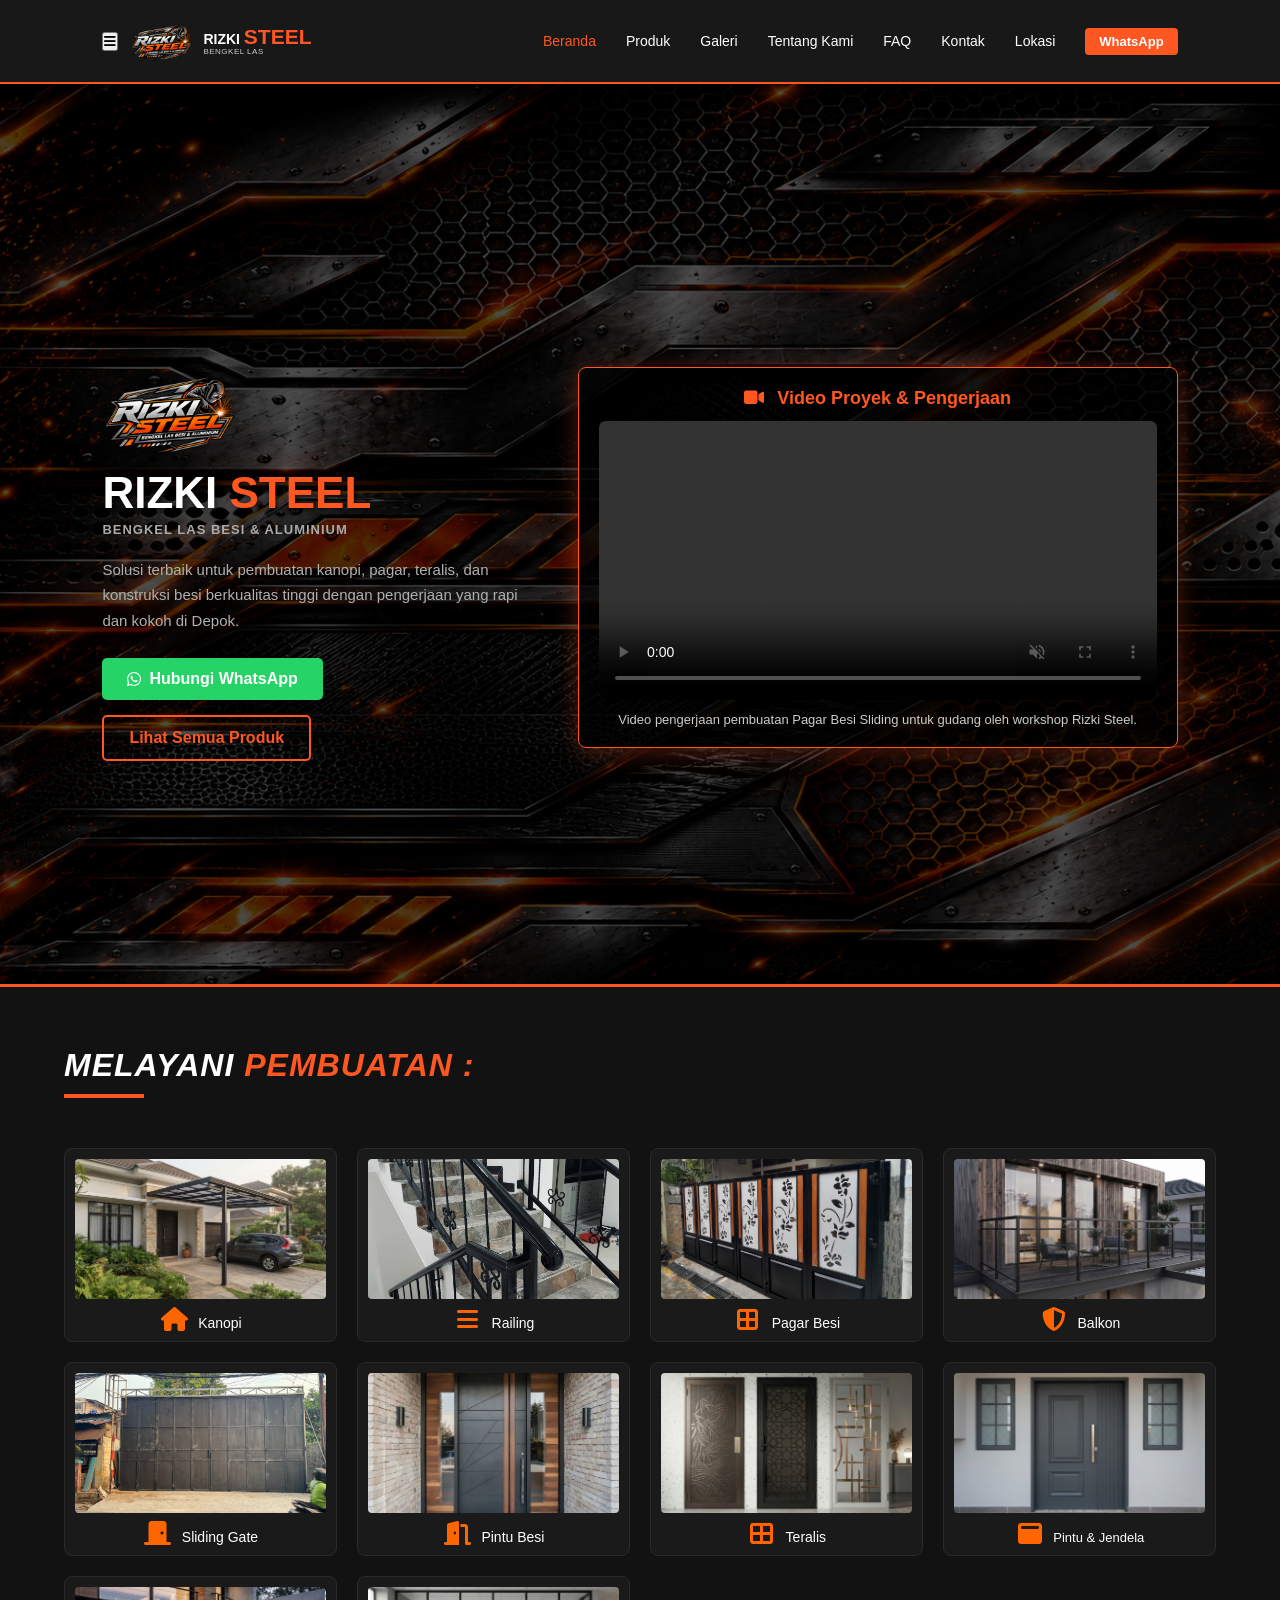
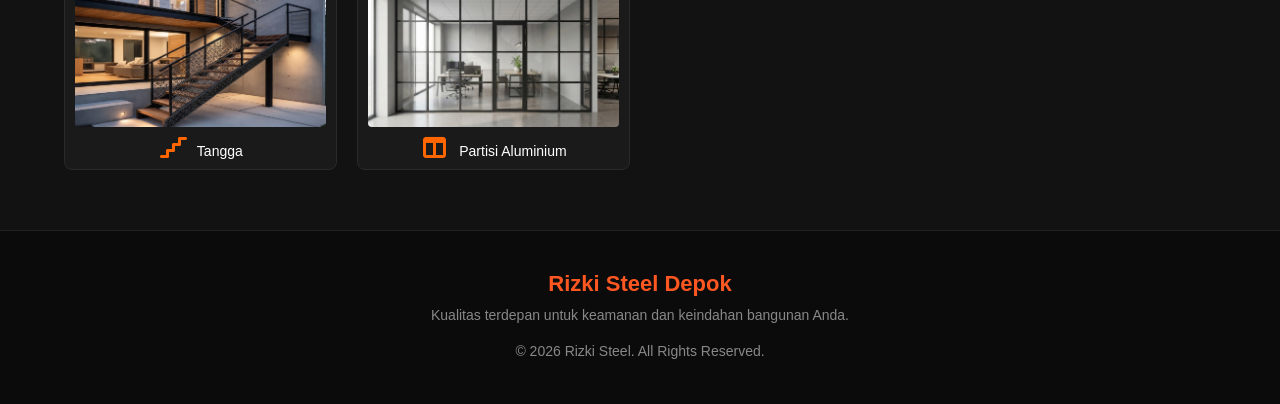
<file: index.html>
<!DOCTYPE html>
<html lang="id">
<head>
    <meta charset="UTF-8">
    <meta name="viewport" content="width=device-width, initial-scale=1.0">
    <title>Rizki Steel - Bengkel Las Besi & Aluminium</title>
    <link rel="stylesheet" href="./style.css">
    <!-- FontAwesome untuk ikon -->
    <link rel="stylesheet" href="https://cdnjs.cloudflare.com/ajax/libs/font-awesome/6.4.0/css/all.min.css">
</head>
<body>

  <!-- Navigasi dengan Tombol 3 Baris untuk HP & Tetap Normal di PC -->
    <header class="navbar" style="display: flex; justify-content: space-between; align-items: center; position: relative;">
        <div style="display: flex; align-items: center; gap: 12px;">
            <!-- Tombol Ikon 3 Baris (Hanya muncul di HP) -->
            <button class="menu-toggle" onclick="toggleMenu()">
                <i class="fas fa-bars"></i>
            </button>

            <!-- Logo & Brand -->
            <div class="nav-brand" style="display: flex; align-items: center; gap: 10px;">
                <img src="logors.png" alt="Logo Rizki Steel" style="height: 42px; width: auto;">
                <div style="display: flex; flex-direction: column; line-height: 1.1;">
                    <span class="brand-rizki" style="font-size: 14px;">RIZKI <span class="brand-steel">STEEL</span></span>
                    <span style="font-size: 8px; color: #ccc; letter-spacing: 0.5px;">BENGKEL LAS</span>
                </div>
            </div>
        </div>

        <!-- Daftar Menu (Otomatis menyesuaikan PC dan HP) -->
        <ul class="nav-menu">
            <li><a href="index.html" style="color: #ff5722; text-decoration: none; font-size: 14px; font-weight: 500;">Beranda</a></li>
            <li><a href="produk.html" style="color: #fff; text-decoration: none; font-size: 14px; font-weight: 500;">Produk</a></li>
            <li><a href="galeri.html" style="color: #fff; text-decoration: none; font-size: 14px; font-weight: 500;">Galeri</a></li>
            <li><a href="tentang.html" style="color: #fff; text-decoration: none; font-size: 14px; font-weight: 500;">Tentang Kami</a></li>
            <li><a href="faq.html" style="color: #fff; text-decoration: none; font-size: 14px; font-weight: 500;">FAQ</a></li>
            <li><a href="kontak.html" style="color: #fff; text-decoration: none; font-size: 14px; font-weight: 500;">Kontak</a></li>
            <li><a href="lokasi.html" style="color: #fff; text-decoration: none; font-size: 14px; font-weight: 500;">Lokasi</a></li>
            <li>
                <a href="https://wa.me/6285711077124" target="_blank" style="background: #ff5722; color: white; padding: 6px 14px; border-radius: 4px; text-decoration: none; font-size: 13px; font-weight: bold; display: inline-block;">
                    WhatsApp
                </a>
            </li>
        </ul>
    </header>

    <!-- Bagian Utama / Hero Section -->
    <section id="home" class="hero">
        <div class="hero-container" style="display: flex; justify-content: space-between; align-items: flex-start; flex-wrap: wrap; gap: 40px; width: 100%;">
            
            <!-- Sisi Kiri: Teks Ditata ke Bawah secara Rapi -->
            <div class="hero-left" style="flex: 1; min-width: 320px; max-width: 550px;">
                <div class="logo-box" style="margin-bottom: 15px;">
                    <img src="logors.png" alt="Logo Rizki Steel" style="height: 90px; width: auto; margin-bottom: 12px; display: block;">
                    <h1 class="main-logo" style="font-size: 44px; line-height: 1.1; margin-bottom: 5px;">RIZKI <span>STEEL</span></h1>
                    <p class="logo-sub" style="letter-spacing: 1px; font-size: 13px;">BENGKEL LAS BESI & ALUMINIUM</p>
                </div>
                
                <!-- Paragraf ditaruh ke bawah dengan lebar yang pas -->
                <p class="hero-desc" style="color: #b0b0b0; font-size: 15px; line-height: 1.7; margin-bottom: 25px;">
                    Solusi terbaik untuk pembuatan kanopi, pagar, teralis, dan konstruksi besi berkualitas tinggi dengan pengerjaan yang rapi dan kokoh di Depok.
                </p>

                <div class="hero-buttons" style="display: flex; gap: 15px; flex-wrap: wrap;">
                    <a href="https://wa.me/6285711077124" target="_blank" class="btn-primary"><i class="fab fa-whatsapp"></i> Hubungi WhatsApp</a>
                    <a href="produk.html" class="btn-secondary">Lihat Semua Produk</a>
                </div>
            </div>

          <!-- Sisi Kanan: Video Proyek Lebih Besar -->
            <div class="hero-video-container" style="flex: 1.3; max-width: 600px; min-width: 320px; background: rgba(0, 0, 0, 0.75); border: 1px solid #ff5722; border-radius: 8px; padding: 20px; box-shadow: 0 4px 25px rgba(255, 87, 34, 0.3);">
                <h3 style="color: #ff5722; font-size: 18px; margin-bottom: 12px; text-align: center;">
                    <i class="fas fa-video" style="margin-right: 8px;"></i> Video Proyek & Pengerjaan
                </h3>
                
                <!-- Pembungkus Video dengan Ukuran Lebih Tinggi/Besar -->
                <div style="position: relative; width: 100%; background: #000; border-radius: 6px; overflow: hidden; display: flex; justify-content: center;">
                    <video width="100%" controls autoplay muted loop style="max-height: 450px; width: 100%; object-fit: contain; border-radius: 6px;">
                        <source src="videoproyek.mp4" type="video/mp4">
                        Browser Anda tidak Mendukung Pemutaran Video.
                    </video>
                </div>
                
                <p style="font-size: 13px; color: #ccc; text-align: center; margin-top: 12px;">
                    Video pengerjaan pembuatan Pagar Besi Sliding untuk gudang oleh workshop Rizki Steel.
                </p>
            </div>
        </div>
    </section>

    <!-- Bagian Layanan & Foto Produk Singkat (Melayani :) -->
    <section id="services" class="services" style="padding: 60px 5%;">
        <div class="section-header">
            <h2>MELAYANI <span>PEMBUATAN :</span></h2>
            <div class="line"></div>
        </div>
        <div class="services-grid">
            <!-- 1. Kanopi -->
            <div class="service-item" style="display: flex; flex-direction: column; align-items: stretch; padding: 10px; gap: 8px;">
                <img src="kanopi.jpeg" alt="Kanopi" style="width: 100%; height: 140px; object-fit: cover; border-radius: 4px;">
                <span style="text-align: center; font-weight: 500; color: #fff; font-size: 14px;"><i class="fas fa-home" style="margin-right: 5px; color: #ff6600;"></i> Kanopi</span>
            </div>

            <!-- 2. Railing -->
            <div class="service-item" style="display: flex; flex-direction: column; align-items: stretch; padding: 10px; gap: 8px;">
                <img src="railing.jpeg" alt="Railing" style="width: 100%; height: 140px; object-fit: cover; border-radius: 4px;">
                <span style="text-align: center; font-weight: 500; color: #fff; font-size: 14px;"><i class="fas fa-bars" style="margin-right: 5px; color: #ff6600;"></i> Railing</span>
            </div>

            <!-- 3. Pagar Besi -->
            <div class="service-item" style="display: flex; flex-direction: column; align-items: stretch; padding: 10px; gap: 8px;">
                <img src="pagar.jpeg" alt="Pagar Besi" style="width: 100%; height: 140px; object-fit: cover; border-radius: 4px;">
                <span style="text-align: center; font-weight: 500; color: #fff; font-size: 14px;"><i class="fas fa-border-all" style="margin-right: 5px; color: #ff6600;"></i> Pagar Besi</span>
            </div>

            <!-- 4. Balkon -->
            <div class="service-item" style="display: flex; flex-direction: column; align-items: stretch; padding: 10px; gap: 8px;">
                <img src="balkon.jpeg" alt="Balkon" style="width: 100%; height: 140px; object-fit: cover; border-radius: 4px;">
                <span style="text-align: center; font-weight: 500; color: #fff; font-size: 14px;"><i class="fas fa-shield-alt" style="margin-right: 5px; color: #ff6600;"></i> Balkon</span>
            </div>

            <!-- 5. Sliding Gate -->
            <div class="service-item" style="display: flex; flex-direction: column; align-items: stretch; padding: 10px; gap: 8px;">
                <img src="sliding.JPG" alt="Sliding Gate" style="width: 100%; height: 140px; object-fit: cover; border-radius: 4px;">
                <span style="text-align: center; font-weight: 500; color: #fff; font-size: 14px;"><i class="fas fa-door-closed" style="margin-right: 5px; color: #ff6600;"></i> Sliding Gate</span>
            </div>

            <!-- 6. Pintu Besi -->
            <div class="service-item" style="display: flex; flex-direction: column; align-items: stretch; padding: 10px; gap: 8px;">
                <img src="pintubesi.jpeg" alt="Pintu Besi" style="width: 100%; height: 140px; object-fit: cover; border-radius: 4px;">
                <span style="text-align: center; font-weight: 500; color: #fff; font-size: 14px;"><i class="fas fa-door-open" style="margin-right: 5px; color: #ff6600;"></i> Pintu Besi</span>
            </div>

            <!-- 7. Teralis -->
            <div class="service-item" style="display: flex; flex-direction: column; align-items: stretch; padding: 10px; gap: 8px;">
                <img src="teralis.jpeg" alt="Teralis" style="width: 100%; height: 140px; object-fit: cover; border-radius: 4px;">
                <span style="text-align: center; font-weight: 500; color: #fff; font-size: 14px;"><i class="fas fa-th-large" style="margin-right: 5px; color: #ff6600;"></i> Teralis</span>
            </div>

            <!-- 8. Pintu & Jendela Aluminium -->
            <div class="service-item" style="display: flex; flex-direction: column; align-items: stretch; padding: 10px; gap: 8px;">
                <img src="pintujendela.jpeg" alt="Pintu & Jendela Aluminium" style="width: 100%; height: 140px; object-fit: cover; border-radius: 4px;">
                <span style="text-align: center; font-weight: 500; color: #fff; font-size: 13px;"><i class="fas fa-window-maximize" style="margin-right: 5px; color: #ff6600;"></i> Pintu & Jendela</span>
            </div>

            <!-- 9. Tangga -->
            <div class="service-item" style="display: flex; flex-direction: column; align-items: stretch; padding: 10px; gap: 8px;">
                <img src="tangga.jpeg" alt="Tangga" style="width: 100%; height: 140px; object-fit: cover; border-radius: 4px;">
                <span style="text-align: center; font-weight: 500; color: #fff; font-size: 14px;"><i class="fas fa-stairs" style="margin-right: 5px; color: #ff6600;"></i> Tangga</span>
            </div>

            <!-- 10. Partisi Aluminium -->
            <div class="service-item" style="display: flex; flex-direction: column; align-items: stretch; padding: 10px; gap: 8px;">
                <img src="partisi.jpeg" alt="Partisi Aluminium" style="width: 100%; height: 140px; object-fit: cover; border-radius: 4px;">
                <span style="text-align: center; font-weight: 500; color: #fff; font-size: 14px;"><i class="fas fa-columns" style="margin-right: 5px; color: #ff6600;"></i> Partisi Aluminium</span>
            </div>
        </div>
    </section>

    <!-- Footer -->
    <footer id="contact" class="footer">
        <div class="footer-content">
            <h3>Rizki Steel Depok</h3>
            <p>Kualitas terdepan untuk keamanan dan keindahan bangunan Anda.</p>
            <p class="copyright">&copy; 2026 Rizki Steel. All Rights Reserved.</p>
        </div>
    </footer>

<!-- Skrip untuk Menu 3 Baris HP -->
    <script>
        function toggleMenu() {
            const navMenu = document.querySelector('.nav-menu');
            navMenu.classList.toggle('active');
        }
    </script>
</body>
</html>

</body>
</html>
</file>
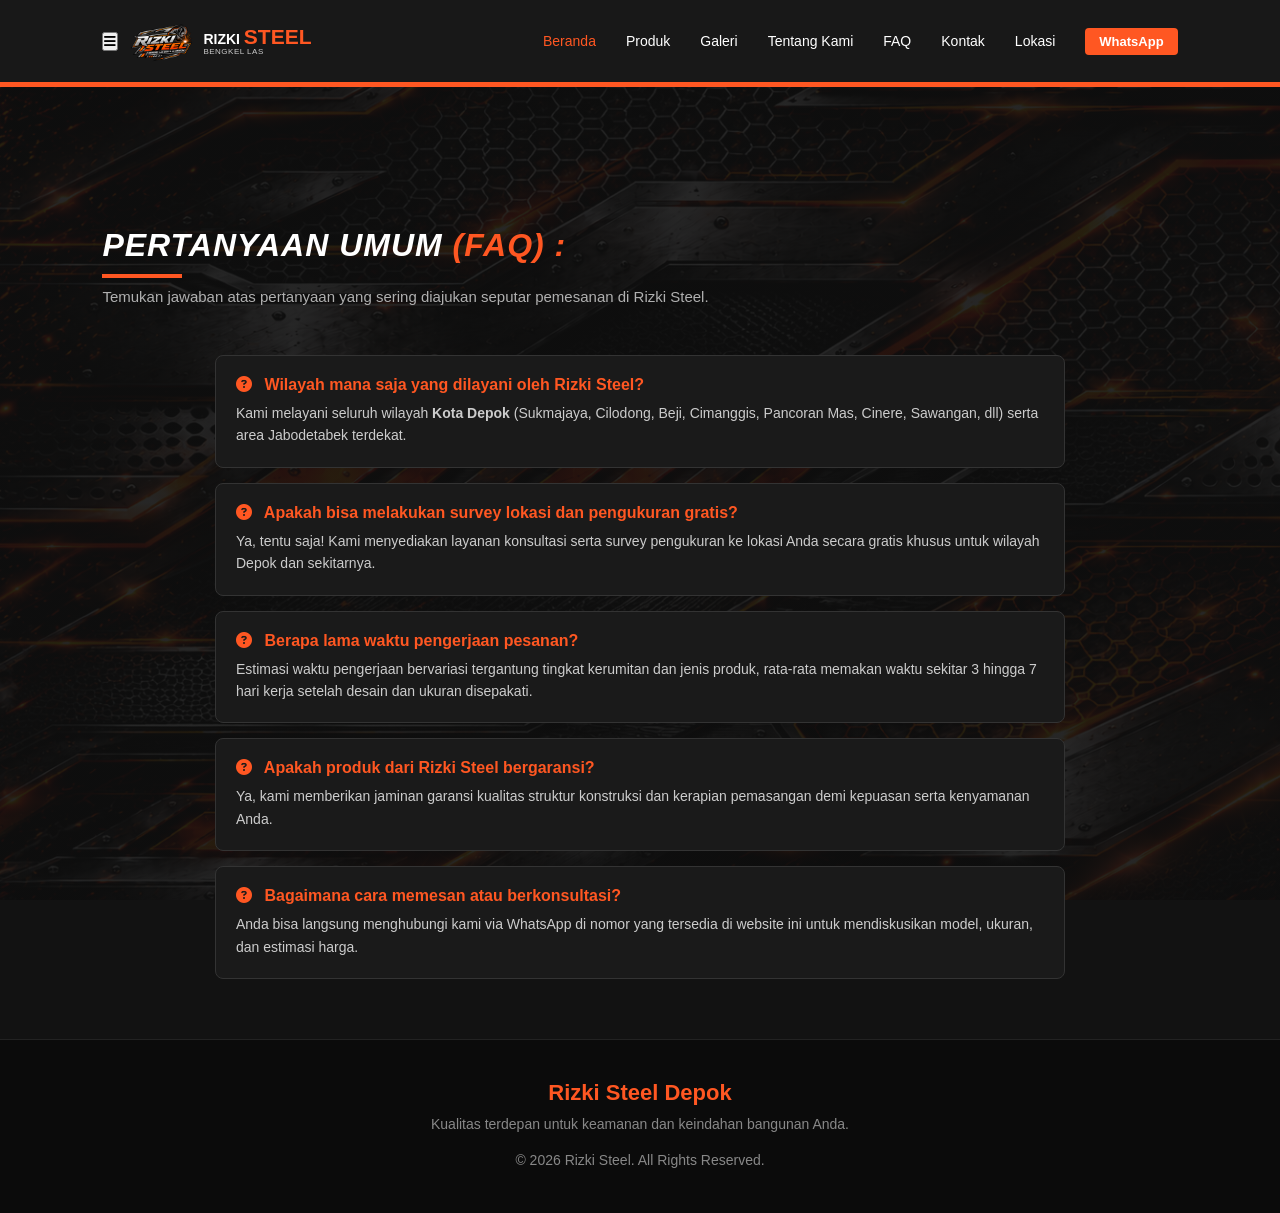
<file: faq.html>
<!DOCTYPE html>
<html lang="id">
<head>
    <meta charset="UTF-8">
    <meta name="viewport" content="width=device-width, initial-scale=1.0">
    <title>FAQ - Rizki Steel Depok</title>
    <link rel="stylesheet" href="./style.css">
    <!-- FontAwesome untuk ikon -->
    <link rel="stylesheet" href="https://cdnjs.cloudflare.com/ajax/libs/font-awesome/6.4.0/css/all.min.css">
</head>
<body>

   <!-- Navigasi dengan Tombol 3 Baris untuk HP & Tetap Normal di PC -->
    <header class="navbar" style="display: flex; justify-content: space-between; align-items: center; position: relative;">
        <div style="display: flex; align-items: center; gap: 12px;">
            <!-- Tombol Ikon 3 Baris (Hanya muncul di HP) -->
            <button class="menu-toggle" onclick="toggleMenu()">
                <i class="fas fa-bars"></i>
            </button>

            <!-- Logo & Brand -->
            <div class="nav-brand" style="display: flex; align-items: center; gap: 10px;">
                <img src="logors.png" alt="Logo Rizki Steel" style="height: 42px; width: auto;">
                <div style="display: flex; flex-direction: column; line-height: 1.1;">
                    <span class="brand-rizki" style="font-size: 14px;">RIZKI <span class="brand-steel">STEEL</span></span>
                    <span style="font-size: 8px; color: #ccc; letter-spacing: 0.5px;">BENGKEL LAS</span>
                </div>
            </div>
        </div>

        <!-- Daftar Menu (Otomatis menyesuaikan PC dan HP) -->
        <ul class="nav-menu">
            <li><a href="index.html" style="color: #ff5722; text-decoration: none; font-size: 14px; font-weight: 500;">Beranda</a></li>
            <li><a href="produk.html" style="color: #fff; text-decoration: none; font-size: 14px; font-weight: 500;">Produk</a></li>
            <li><a href="galeri.html" style="color: #fff; text-decoration: none; font-size: 14px; font-weight: 500;">Galeri</a></li>
            <li><a href="tentang.html" style="color: #fff; text-decoration: none; font-size: 14px; font-weight: 500;">Tentang Kami</a></li>
            <li><a href="faq.html" style="color: #fff; text-decoration: none; font-size: 14px; font-weight: 500;">FAQ</a></li>
            <li><a href="kontak.html" style="color: #fff; text-decoration: none; font-size: 14px; font-weight: 500;">Kontak</a></li>
            <li><a href="lokasi.html" style="color: #fff; text-decoration: none; font-size: 14px; font-weight: 500;">Lokasi</a></li>
            <li>
                <a href="https://wa.me/6285711077124" target="_blank" style="background: #ff5722; color: white; padding: 6px 14px; border-radius: 4px; text-decoration: none; font-size: 13px; font-weight: bold; display: inline-block;">
                    WhatsApp
                </a>
            </li>
        </ul>
    </header>

    <!-- Bagian Halaman FAQ -->
    <section class="services" style="padding-top: 140px; min-height: 100vh; padding-bottom: 60px;">
        <div class="section-header">
            <h2>PERTANYAAN UMUM <span>(FAQ) :</span></h2>
            <div class="line"></div>
            <p style="color: #b0b0b0; margin-top: 10px; font-size: 15px;">Temukan jawaban atas pertanyaan yang sering diajukan seputar pemesanan di Rizki Steel.</p>
        </div>

        <div style="max-width: 850px; margin: 0 auto; display: flex; flex-direction: column; gap: 15px;">
            
            <!-- Pertanyaan 1 -->
            <div style="background: #1a1a1a; border: 1px solid #333; border-radius: 8px; padding: 20px;">
                <h3 style="color: #ff5722; font-size: 16px; margin-bottom: 8px;"><i class="fas fa-question-circle" style="margin-right: 8px;"></i> Wilayah mana saja yang dilayani oleh Rizki Steel?</h3>
                <p style="color: #ccc; font-size: 14px; line-height: 1.6;">Kami melayani seluruh wilayah <strong>Kota Depok</strong> (Sukmajaya, Cilodong, Beji, Cimanggis, Pancoran Mas, Cinere, Sawangan, dll) serta area Jabodetabek terdekat.</p>
            </div>

            <!-- Pertanyaan 2 -->
            <div style="background: #1a1a1a; border: 1px solid #333; border-radius: 8px; padding: 20px;">
                <h3 style="color: #ff5722; font-size: 16px; margin-bottom: 8px;"><i class="fas fa-question-circle" style="margin-right: 8px;"></i> Apakah bisa melakukan survey lokasi dan pengukuran gratis?</h3>
                <p style="color: #ccc; font-size: 14px; line-height: 1.6;">Ya, tentu saja! Kami menyediakan layanan konsultasi serta survey pengukuran ke lokasi Anda secara gratis khusus untuk wilayah Depok dan sekitarnya.</p>
            </div>

            <!-- Pertanyaan 3 -->
            <div style="background: #1a1a1a; border: 1px solid #333; border-radius: 8px; padding: 20px;">
                <h3 style="color: #ff5722; font-size: 16px; margin-bottom: 8px;"><i class="fas fa-question-circle" style="margin-right: 8px;"></i> Berapa lama waktu pengerjaan pesanan?</h3>
                <p style="color: #ccc; font-size: 14px; line-height: 1.6;">Estimasi waktu pengerjaan bervariasi tergantung tingkat kerumitan dan jenis produk, rata-rata memakan waktu sekitar 3 hingga 7 hari kerja setelah desain dan ukuran disepakati.</p>
            </div>

            <!-- Pertanyaan 4 -->
            <div style="background: #1a1a1a; border: 1px solid #333; border-radius: 8px; padding: 20px;">
                <h3 style="color: #ff5722; font-size: 16px; margin-bottom: 8px;"><i class="fas fa-question-circle" style="margin-right: 8px;"></i> Apakah produk dari Rizki Steel bergaransi?</h3>
                <p style="color: #ccc; font-size: 14px; line-height: 1.6;">Ya, kami memberikan jaminan garansi kualitas struktur konstruksi dan kerapian pemasangan demi kepuasan serta kenyamanan Anda.</p>
            </div>

            <!-- Pertanyaan 5 -->
            <div style="background: #1a1a1a; border: 1px solid #333; border-radius: 8px; padding: 20px;">
                <h3 style="color: #ff5722; font-size: 16px; margin-bottom: 8px;"><i class="fas fa-question-circle" style="margin-right: 8px;"></i> Bagaimana cara memesan atau berkonsultasi?</h3>
                <p style="color: #ccc; font-size: 14px; line-height: 1.6;">Anda bisa langsung menghubungi kami via WhatsApp di nomor yang tersedia di website ini untuk mendiskusikan model, ukuran, dan estimasi harga.</p>
            </div>

        </div>
    </section>

    <!-- Footer -->
    <footer class="footer">
        <div class="footer-content">
            <h3>Rizki Steel Depok</h3>
            <p>Kualitas terdepan untuk keamanan dan keindahan bangunan Anda.</p>
            <p class="copyright">&copy; 2026 Rizki Steel. All Rights Reserved.</p>
        </div>
    </footer>

<!-- Skrip untuk Menu 3 Baris HP -->
    <script>
        function toggleMenu() {
            const navMenu = document.querySelector('.nav-menu');
            navMenu.classList.toggle('active');
        }
    </script>
</body>
</html>

</body>
</html>
</file>
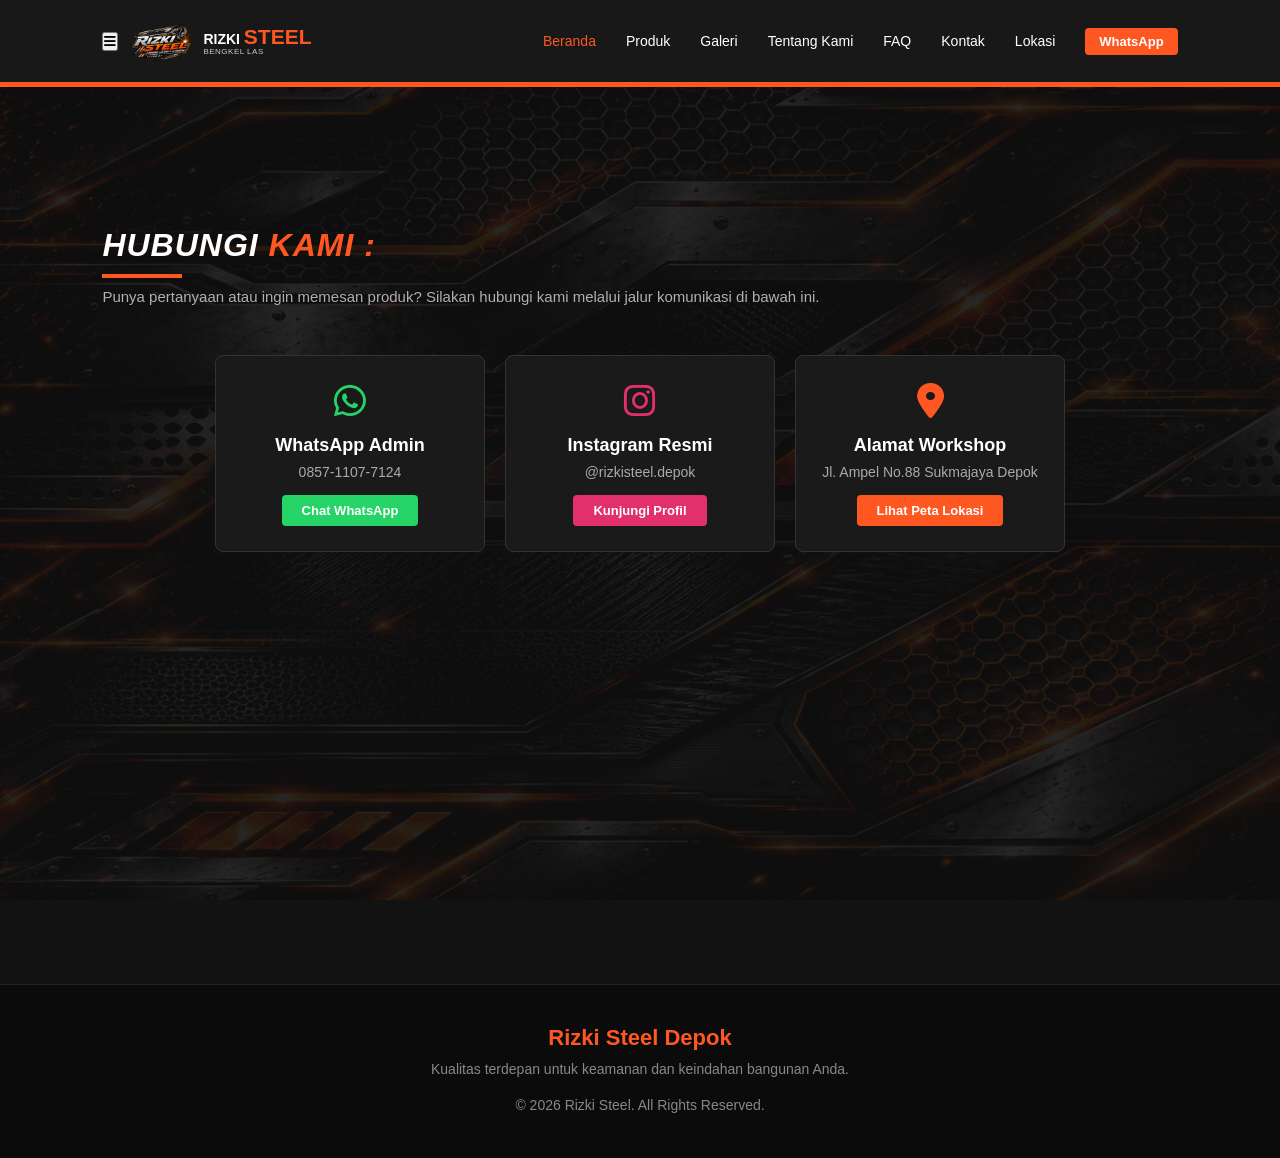
<file: kontak.html>
<!DOCTYPE html>
<html lang="id">
<head>
    <meta charset="UTF-8">
    <meta name="viewport" content="width=device-width, initial-scale=1.0">
    <title>Kontak Kami - Rizki Steel Depok</title>
    <link rel="stylesheet" href="./style.css">
    <!-- FontAwesome untuk ikon -->
    <link rel="stylesheet" href="https://cdnjs.cloudflare.com/ajax/libs/font-awesome/6.4.0/css/all.min.css">
</head>
<body>

    <!-- Navigasi dengan Tombol 3 Baris untuk HP & Tetap Normal di PC -->
    <header class="navbar" style="display: flex; justify-content: space-between; align-items: center; position: relative;">
        <div style="display: flex; align-items: center; gap: 12px;">
            <!-- Tombol Ikon 3 Baris (Hanya muncul di HP) -->
            <button class="menu-toggle" onclick="toggleMenu()">
                <i class="fas fa-bars"></i>
            </button>

            <!-- Logo & Brand -->
            <div class="nav-brand" style="display: flex; align-items: center; gap: 10px;">
                <img src="logors.png" alt="Logo Rizki Steel" style="height: 42px; width: auto;">
                <div style="display: flex; flex-direction: column; line-height: 1.1;">
                    <span class="brand-rizki" style="font-size: 14px;">RIZKI <span class="brand-steel">STEEL</span></span>
                    <span style="font-size: 8px; color: #ccc; letter-spacing: 0.5px;">BENGKEL LAS</span>
                </div>
            </div>
        </div>

        <!-- Daftar Menu (Otomatis menyesuaikan PC dan HP) -->
        <ul class="nav-menu">
            <li><a href="index.html" style="color: #ff5722; text-decoration: none; font-size: 14px; font-weight: 500;">Beranda</a></li>
            <li><a href="produk.html" style="color: #fff; text-decoration: none; font-size: 14px; font-weight: 500;">Produk</a></li>
            <li><a href="galeri.html" style="color: #fff; text-decoration: none; font-size: 14px; font-weight: 500;">Galeri</a></li>
            <li><a href="tentang.html" style="color: #fff; text-decoration: none; font-size: 14px; font-weight: 500;">Tentang Kami</a></li>
            <li><a href="faq.html" style="color: #fff; text-decoration: none; font-size: 14px; font-weight: 500;">FAQ</a></li>
            <li><a href="kontak.html" style="color: #fff; text-decoration: none; font-size: 14px; font-weight: 500;">Kontak</a></li>
            <li><a href="lokasi.html" style="color: #fff; text-decoration: none; font-size: 14px; font-weight: 500;">Lokasi</a></li>
            <li>
                <a href="https://wa.me/6285711077124" target="_blank" style="background: #ff5722; color: white; padding: 6px 14px; border-radius: 4px; text-decoration: none; font-size: 13px; font-weight: bold; display: inline-block;">
                    WhatsApp
                </a>
            </li>
        </ul>
    </header>

    <!-- Bagian Halaman Kontak -->
    <section class="services" style="padding-top: 140px; min-height: 100vh; padding-bottom: 60px;">
        <div class="section-header">
            <h2>HUBUNGI <span>KAMI :</span></h2>
            <div class="line"></div>
            <p style="color: #b0b0b0; margin-top: 10px; font-size: 15px;">Punya pertanyaan atau ingin memesan produk? Silakan hubungi kami melalui jalur komunikasi di bawah ini.</p>
        </div>

        <div style="max-width: 850px; margin: 0 auto; display: grid; grid-template-columns: repeat(auto-fit, minmax(260px, 1fr)); gap: 20px;">
            
            <!-- WhatsApp 1 -->
            <div style="background: #1a1a1a; border: 1px solid #333; border-radius: 8px; padding: 25px; text-align: center;">
                <div style="font-size: 36px; color: #25d366; margin-bottom: 12px;"><i class="fab fa-whatsapp"></i></div>
                <h3 style="color: #fff; font-size: 18px; margin-bottom: 8px;">WhatsApp Admin    </h3>
                <p style="color: #aaa; font-size: 14px; margin-bottom: 15px;">0857-1107-7124</p>
                <a href="https://wa.me/6285711077124?text=Halo%20Rizki%20Steel,%20saya%20ingin%20berkonsultasi" target="_blank" style="background: #25d366; color: white; padding: 8px 20px; border-radius: 4px; text-decoration: none; font-size: 13px; font-weight: bold; display: inline-block;">Chat WhatsApp</a>
            </div>

            <!-- Instagram -->
            <div style="background: #1a1a1a; border: 1px solid #333; border-radius: 8px; padding: 25px; text-align: center;">
                <div style="font-size: 36px; color: #e1306c; margin-bottom: 12px;"><i class="fab fa-instagram"></i></div>
                <h3 style="color: #fff; font-size: 18px; margin-bottom: 8px;">Instagram Resmi</h3>
                <p style="color: #aaa; font-size: 14px; margin-bottom: 15px;">@rizkisteel.depok</p>
                <a href="https://instagram.com" target="_blank" style="background: #e1306c; color: white; padding: 8px 20px; border-radius: 4px; text-decoration: none; font-size: 13px; font-weight: bold; display: inline-block;">Kunjungi Profil</a>
            </div>

            <!-- Alamat Workshop -->
            <div style="background: #1a1a1a; border: 1px solid #333; border-radius: 8px; padding: 25px; text-align: center;">
                <div style="font-size: 36px; color: #ff5722; margin-bottom: 12px;"><i class="fas fa-map-marker-alt"></i></div>
                <h3 style="color: #fff; font-size: 18px; margin-bottom: 8px;">Alamat Workshop</h3>
                <p style="color: #aaa; font-size: 14px; margin-bottom: 15px;">Jl. Ampel No.88 Sukmajaya Depok</p>
                <a href="lokasi.html" style="background: #ff5722; color: white; padding: 8px 20px; border-radius: 4px; text-decoration: none; font-size: 13px; font-weight: bold; display: inline-block;">Lihat Peta Lokasi</a>
            </div>

        </div>
    </section>

    <!-- Footer -->
    <footer class="footer">
        <div class="footer-content">
            <h3>Rizki Steel Depok</h3>
            <p>Kualitas terdepan untuk keamanan dan keindahan bangunan Anda.</p>
            <p class="copyright">&copy; 2026 Rizki Steel. All Rights Reserved.</p>
        </div>
    </footer>

<!-- Skrip untuk Menu 3 Baris HP -->
    <script>
        function toggleMenu() {
            const navMenu = document.querySelector('.nav-menu');
            navMenu.classList.toggle('active');
        }
    </script>
</body>
</html>

</body>
</html>
</file>
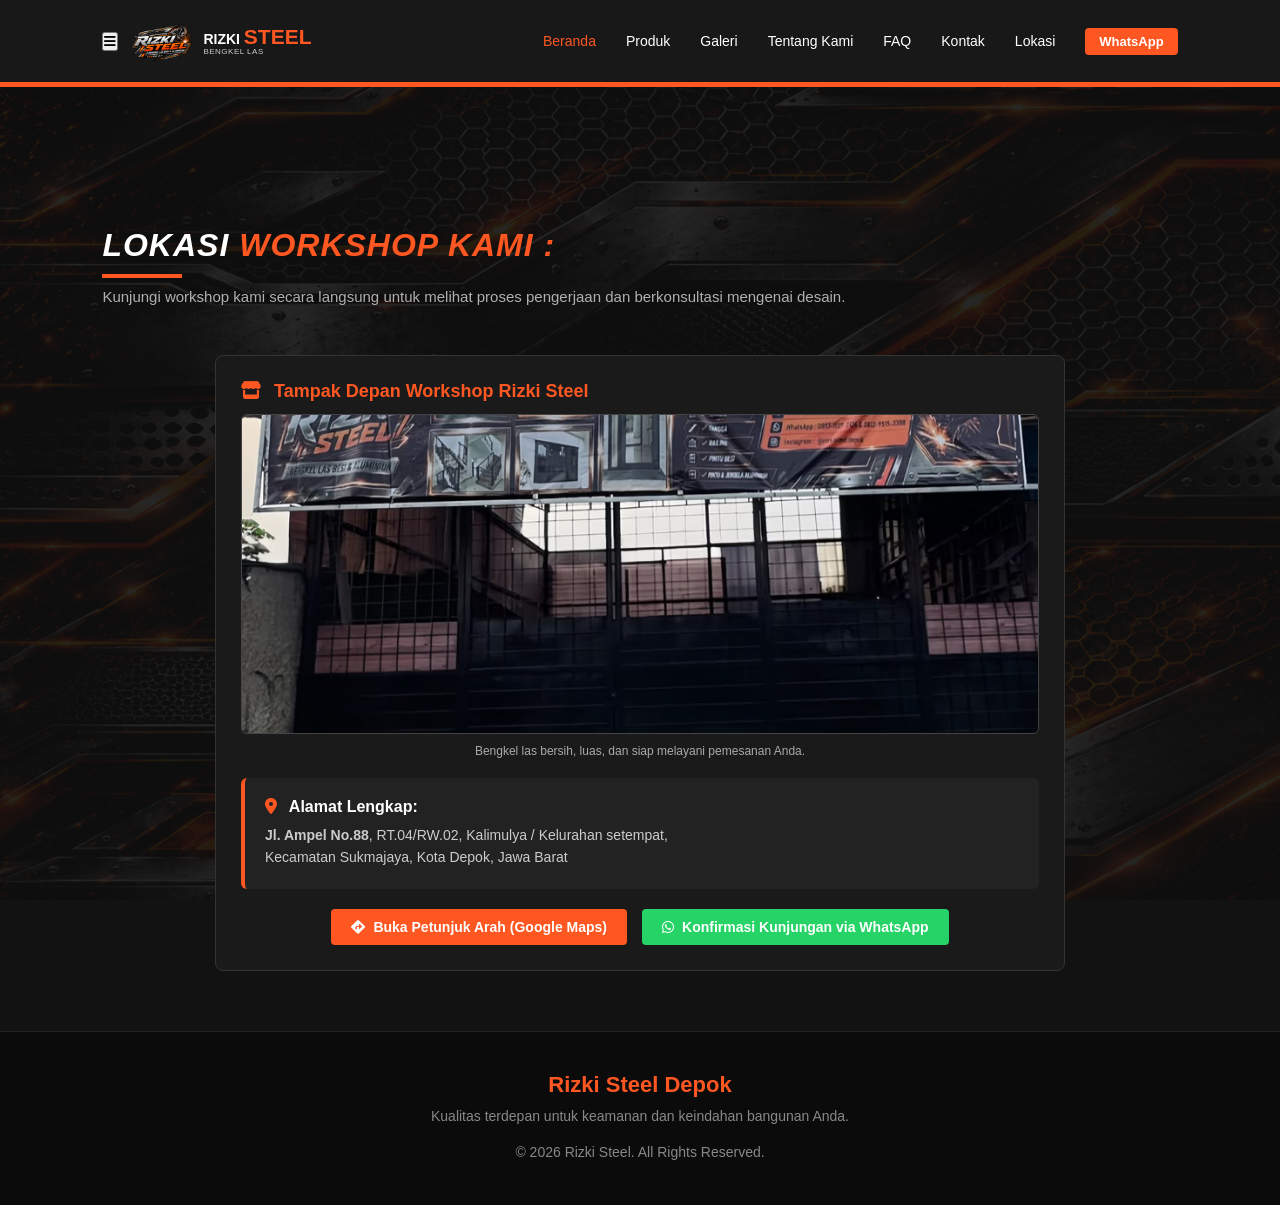
<file: lokasi.html>
<!DOCTYPE html>
<html lang="id">
<head>
    <meta charset="UTF-8">
    <meta name="viewport" content="width=device-width, initial-scale=1.0">
    <title>Lokasi Workshop - Rizki Steel Depok</title>
    <link rel="stylesheet" href="./style.css">
    <!-- FontAwesome untuk ikon -->
    <link rel="stylesheet" href="https://cdnjs.cloudflare.com/ajax/libs/font-awesome/6.4.0/css/all.min.css">
</head>
<body>

    <!-- Navigasi dengan Tombol 3 Baris untuk HP & Tetap Normal di PC -->
    <header class="navbar" style="display: flex; justify-content: space-between; align-items: center; position: relative;">
        <div style="display: flex; align-items: center; gap: 12px;">
            <!-- Tombol Ikon 3 Baris (Hanya muncul di HP) -->
            <button class="menu-toggle" onclick="toggleMenu()">
                <i class="fas fa-bars"></i>
            </button>

            <!-- Logo & Brand -->
            <div class="nav-brand" style="display: flex; align-items: center; gap: 10px;">
                <img src="logors.png" alt="Logo Rizki Steel" style="height: 42px; width: auto;">
                <div style="display: flex; flex-direction: column; line-height: 1.1;">
                    <span class="brand-rizki" style="font-size: 14px;">RIZKI <span class="brand-steel">STEEL</span></span>
                    <span style="font-size: 8px; color: #ccc; letter-spacing: 0.5px;">BENGKEL LAS</span>
                </div>
            </div>
        </div>

        <!-- Daftar Menu (Otomatis menyesuaikan PC dan HP) -->
        <ul class="nav-menu">
            <li><a href="index.html" style="color: #ff5722; text-decoration: none; font-size: 14px; font-weight: 500;">Beranda</a></li>
            <li><a href="produk.html" style="color: #fff; text-decoration: none; font-size: 14px; font-weight: 500;">Produk</a></li>
            <li><a href="galeri.html" style="color: #fff; text-decoration: none; font-size: 14px; font-weight: 500;">Galeri</a></li>
            <li><a href="tentang.html" style="color: #fff; text-decoration: none; font-size: 14px; font-weight: 500;">Tentang Kami</a></li>
            <li><a href="faq.html" style="color: #fff; text-decoration: none; font-size: 14px; font-weight: 500;">FAQ</a></li>
            <li><a href="kontak.html" style="color: #fff; text-decoration: none; font-size: 14px; font-weight: 500;">Kontak</a></li>
            <li><a href="lokasi.html" style="color: #fff; text-decoration: none; font-size: 14px; font-weight: 500;">Lokasi</a></li>
            <li>
                <a href="https://wa.me/6285711077124" target="_blank" style="background: #ff5722; color: white; padding: 6px 14px; border-radius: 4px; text-decoration: none; font-size: 13px; font-weight: bold; display: inline-block;">
                    WhatsApp
                </a>
            </li>
        </ul>
    </header>

    <!-- Bagian Halaman Lokasi -->
    <section class="services" style="padding-top: 140px; min-height: 100vh; padding-bottom: 60px;">
        <div class="section-header">
            <h2>LOKASI <span>WORKSHOP KAMI :</span></h2>
            <div class="line"></div>
            <p style="color: #b0b0b0; margin-top: 10px; font-size: 15px;">Kunjungi workshop kami secara langsung untuk melihat proses pengerjaan dan berkonsultasi mengenai desain.</p>
        </div>

        <div style="max-width: 850px; margin: 0 auto; background: #1a1a1a; border: 1px solid #333; border-radius: 8px; padding: 25px; color: #ddd;">
            
            <!-- Foto Tampak Depan Workshop -->
            <div style="margin-bottom: 20px;">
                <h3 style="color: #ff5722; font-size: 18px; margin-bottom: 12px;"><i class="fas fa-store" style="margin-right: 8px;"></i> Tampak Depan Workshop Rizki Steel</h3>
                <img src="workshop.jpeg" alt="Tampak Depan Workshop Rizki Steel" style="width: 100%; height: 320px; object-fit: cover; border-radius: 6px; border: 1px solid #444;">
                <p style="font-size: 12px; color: #aaa; margin-top: 6px; text-align: center;">Bengkel las bersih, luas, dan siap melayani pemesanan Anda.</p>
            </div>

            <!-- Detail Alamat -->
            <div style="background: #222; padding: 20px; border-radius: 6px; margin-bottom: 20px; border-left: 4px solid #ff5722;">
                <h4 style="color: #fff; font-size: 16px; margin-bottom: 8px;"><i class="fas fa-map-marker-alt" style="color: #ff5722; margin-right: 8px;"></i> Alamat Lengkap:</h4>
                <p style="color: #ccc; font-size: 14px; line-height: 1.6;">
                    <strong>Jl. Ampel No.88</strong>, RT.04/RW.02, Kalimulya / Kelurahan setempat,<br>
                    Kecamatan Sukmajaya, Kota Depok, Jawa Barat
                </p>
            </div>

            <!-- Tombol Google Maps & WhatsApp -->
            <div style="display: flex; gap: 15px; flex-wrap: wrap; justify-content: center;">
                <a href="https://maps.google.com/?q=Jl.+Ampel+No.88+Sukmajaya+Depok" target="_blank" style="background: #ff5722; color: white; padding: 10px 20px; border-radius: 4px; text-decoration: none; font-size: 14px; font-weight: bold; display: inline-flex; align-items: center; gap: 8px;">
                    <i class="fas fa-directions"></i> Buka Petunjuk Arah (Google Maps)
                </a>
                <a href="https://wa.me/6285711077124?text=Halo%20Rizki%20Steel,%20saya%20mau%20datang%20ke%20workshop" target="_blank" style="background: #25d366; color: white; padding: 10px 20px; border-radius: 4px; text-decoration: none; font-size: 14px; font-weight: bold; display: inline-flex; align-items: center; gap: 8px;">
                    <i class="fab fa-whatsapp"></i> Konfirmasi Kunjungan via WhatsApp
                </a>
            </div>

        </div>
    </section>

    <!-- Footer -->
    <footer class="footer">
        <div class="footer-content">
            <h3>Rizki Steel Depok</h3>
            <p>Kualitas terdepan untuk keamanan dan keindahan bangunan Anda.</p>
            <p class="copyright">&copy; 2026 Rizki Steel. All Rights Reserved.</p>
        </div>
    </footer>

<!-- Skrip untuk Menu 3 Baris HP -->
    <script>
        function toggleMenu() {
            const navMenu = document.querySelector('.nav-menu');
            navMenu.classList.toggle('active');
        }
    </script>
</body>
</html>

</body>
</html>
</file>
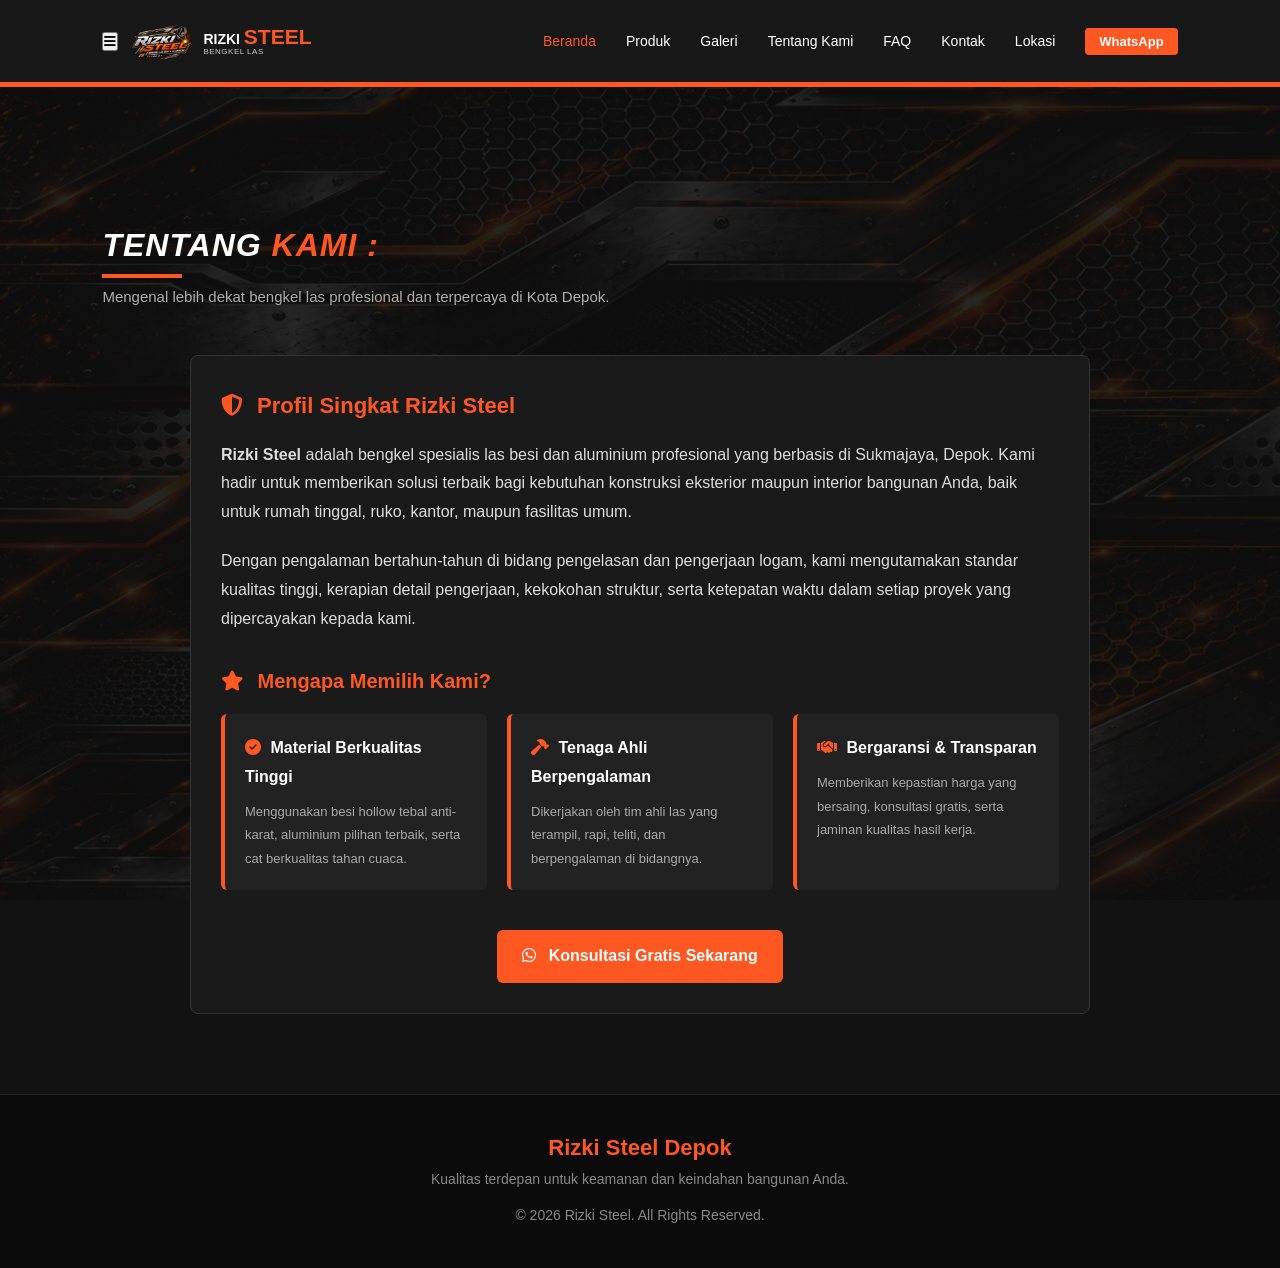
<file: tentang.html>
<!DOCTYPE html>
<html lang="id">
<head>
    <meta charset="UTF-8">
    <meta name="viewport" content="width=device-width, initial-scale=1.0">
    <title>Tentang Kami - Rizki Steel Depok</title>
    <link rel="stylesheet" href="./style.css">
    <!-- FontAwesome untuk ikon -->
    <link rel="stylesheet" href="https://cdnjs.cloudflare.com/ajax/libs/font-awesome/6.4.0/css/all.min.css">
</head>
<body>

   <!-- Navigasi dengan Tombol 3 Baris untuk HP & Tetap Normal di PC -->
    <header class="navbar" style="display: flex; justify-content: space-between; align-items: center; position: relative;">
        <div style="display: flex; align-items: center; gap: 12px;">
            <!-- Tombol Ikon 3 Baris (Hanya muncul di HP) -->
            <button class="menu-toggle" onclick="toggleMenu()">
                <i class="fas fa-bars"></i>
            </button>

            <!-- Logo & Brand -->
            <div class="nav-brand" style="display: flex; align-items: center; gap: 10px;">
                <img src="logors.png" alt="Logo Rizki Steel" style="height: 42px; width: auto;">
                <div style="display: flex; flex-direction: column; line-height: 1.1;">
                    <span class="brand-rizki" style="font-size: 14px;">RIZKI <span class="brand-steel">STEEL</span></span>
                    <span style="font-size: 8px; color: #ccc; letter-spacing: 0.5px;">BENGKEL LAS</span>
                </div>
            </div>
        </div>

        <!-- Daftar Menu (Otomatis menyesuaikan PC dan HP) -->
        <ul class="nav-menu">
            <li><a href="index.html" style="color: #ff5722; text-decoration: none; font-size: 14px; font-weight: 500;">Beranda</a></li>
            <li><a href="produk.html" style="color: #fff; text-decoration: none; font-size: 14px; font-weight: 500;">Produk</a></li>
            <li><a href="galeri.html" style="color: #fff; text-decoration: none; font-size: 14px; font-weight: 500;">Galeri</a></li>
            <li><a href="tentang.html" style="color: #fff; text-decoration: none; font-size: 14px; font-weight: 500;">Tentang Kami</a></li>
            <li><a href="faq.html" style="color: #fff; text-decoration: none; font-size: 14px; font-weight: 500;">FAQ</a></li>
            <li><a href="kontak.html" style="color: #fff; text-decoration: none; font-size: 14px; font-weight: 500;">Kontak</a></li>
            <li><a href="lokasi.html" style="color: #fff; text-decoration: none; font-size: 14px; font-weight: 500;">Lokasi</a></li>
            <li>
                <a href="https://wa.me/6285711077124" target="_blank" style="background: #ff5722; color: white; padding: 6px 14px; border-radius: 4px; text-decoration: none; font-size: 13px; font-weight: bold; display: inline-block;">
                    WhatsApp
                </a>
            </li>
        </ul>
    </header>

    <!-- Bagian Halaman Tentang Kami -->
    <section class="services" style="padding-top: 140px; min-height: 100vh;">
        <div class="section-header">
            <h2>TENTANG <span>KAMI :</span></h2>
            <div class="line"></div>
            <p style="color: #b0b0b0; margin-top: 10px; font-size: 15px;">Mengenal lebih dekat bengkel las profesional dan terpercaya di Kota Depok.</p>
        </div>

        <div style="max-width: 900px; margin: 0 auto; background: #1a1a1a; border: 1px solid #333; border-radius: 8px; padding: 30px; color: #ddd; line-height: 1.8;">
            <h3 style="color: #ff5722; font-size: 22px; margin-bottom: 15px;"><i class="fas fa-shield-alt" style="margin-right: 8px;"></i> Profil Singkat Rizki Steel</h3>
            <p style="margin-bottom: 20px;">
                <strong>Rizki Steel</strong> adalah bengkel spesialis las besi dan aluminium profesional yang berbasis di Sukmajaya, Depok. Kami hadir untuk memberikan solusi terbaik bagi kebutuhan konstruksi eksterior maupun interior bangunan Anda, baik untuk rumah tinggal, ruko, kantor, maupun fasilitas umum.
            </p>
            <p style="margin-bottom: 20px;">
                Dengan pengalaman bertahun-tahun di bidang pengelasan dan pengerjaan logam, kami mengutamakan standar kualitas tinggi, kerapian detail pengerjaan, kekokohan struktur, serta ketepatan waktu dalam setiap proyek yang dipercayakan kepada kami.
            </p>

            <h3 style="color: #ff5722; font-size: 20px; margin: 30px 0 15px;"><i class="fas fa-star" style="margin-right: 8px;"></i> Mengapa Memilih Kami?</h3>
            <div style="display: grid; grid-template-columns: repeat(auto-fit, minmax(250px, 1fr)); gap: 20px; margin-bottom: 20px;">
                <div style="background: #222; padding: 20px; border-radius: 6px; border-left: 4px solid #ff5722;">
                    <h4 style="color: #fff; margin-bottom: 8px;"><i class="fas fa-check-circle" style="color: #ff5722; margin-right: 5px;"></i> Material Berkualitas Tinggi</h4>
                    <p style="font-size: 13px; color: #aaa;">Menggunakan besi hollow tebal anti-karat, aluminium pilihan terbaik, serta cat berkualitas tahan cuaca.</p>
                </div>
                <div style="background: #222; padding: 20px; border-radius: 6px; border-left: 4px solid #ff5722;">
                    <h4 style="color: #fff; margin-bottom: 8px;"><i class="fas fa-hammer" style="color: #ff5722; margin-right: 5px;"></i> Tenaga Ahli Berpengalaman</h4>
                    <p style="font-size: 13px; color: #aaa;">Dikerjakan oleh tim ahli las yang terampil, rapi, teliti, dan berpengalaman di bidangnya.</p>
                </div>
                <div style="background: #222; padding: 20px; border-radius: 6px; border-left: 4px solid #ff5722;">
                    <h4 style="color: #fff; margin-bottom: 8px;"><i class="fas fa-handshake" style="color: #ff5722; margin-right: 5px;"></i> Bergaransi & Transparan</h4>
                    <p style="font-size: 13px; color: #aaa;">Memberikan kepastian harga yang bersaing, konsultasi gratis, serta jaminan kualitas hasil kerja.</p>
                </div>
            </div>

            <div style="text-align: center; margin-top: 40px;">
                <a href="https://wa.me/6285711077124?text=Halo%20Rizki%20Steel,%20saya%20ingin%20konsultasi%20proyek." target="_blank" style="background: #ff5722; color: white; padding: 12px 25px; border-radius: 6px; text-decoration: none; font-weight: bold; display: inline-block;"><i class="fab fa-whatsapp" style="margin-right: 8px;"></i> Konsultasi Gratis Sekarang</a>
            </div>
        </div>
    </section>

    <!-- Footer -->
    <footer class="footer">
        <div class="footer-content">
            <h3>Rizki Steel Depok</h3>
            <p>Kualitas terdepan untuk keamanan dan keindahan bangunan Anda.</p>
            <p class="copyright">&copy; 2026 Rizki Steel. All Rights Reserved.</p>
        </div>
    </footer>

<!-- Skrip untuk Menu 3 Baris HP -->
    <script>
        function toggleMenu() {
            const navMenu = document.querySelector('.nav-menu');
            navMenu.classList.toggle('active');
        }
    </script>
</body>
</html>

</body>
</html>
</file>
<file: style.css>
/* Pengaturan Umum & Tema Gelap Metalik */
* {
    margin: 0;
    padding: 0;
    box-sizing: border-box;
    font-family: 'Segoe UI', Tahoma, Geneva, Verdana, sans-serif;
}

body {
    background-color: #121212;
    color: #f0f0f0;
    overflow-x: hidden;
}   

/* Navigasi */
.navbar {
    display: flex;
    justify-content: space-between;
    align-items: center;
    padding: 20px 8%;
    background-color: #181818;
    border-bottom: 2px solid #ff5722;
    position: fixed;
    width: 100%;
    top: 0;
    z-index: 1000;
}

.brand-rizki {
    font-size: 22px;
    font-weight: 700;   /* Dibuat agak ramping sedikit */
    color: #ffffff;
}

.brand-steel {
    font-size: 21px;   /* Dikecilkan 1 piksel agar proporsional */
    font-weight: 600;   /* Ketebalan dikurangi agar tidak terlalu "berat" */
    color: #ff5722;
}

.nav-menu {
    list-style: none;
    display: flex;
    gap: 30px;
    align-items: center;
}

.nav-menu a {
    text-decoration: none;
    color: #cccccc;
    font-weight: 600;
    transition: color 0.3s;
}

.nav-menu a:hover {
    color: #ff5722;
}

.nav-cta {
    background: #ff5722;
    color: white !important;
    padding: 8px 20px;
    border-radius: 4px;
    transition: background 0.3s;
}

.nav-cta:hover {
    background: #e64a19;
}

/* Hero Section */
.hero {
    min-height: 100vh;
    display: flex;
    align-items: center;
    padding: 120px 8% 60px 8%;
    background: linear-gradient(rgba(0,0,0,0.7), rgba(0,0,0,0.7)), url('rizkisteelbc.png');
    background-size: cover;
    background-position: center;
}

.hero-container {
    display: flex;
    justify-content: space-between;
    align-items: center;
    width: 100%;
    gap: 50px;
}

.hero-left {
    flex: 1;
}

.main-logo {
    font-size: 55px;
    font-weight: 900;
    color: #ffffff;
    line-height: 1.1;
    text-shadow: 2px 2px 4px rgba(0,0,0,0.5);
}

.main-logo span {
    color: #ff5722;
}

.logo-sub {
    font-size: 18px;
    color: #aaaaaa;
    letter-spacing: 2px;
    margin-top: 5px;
    margin-bottom: 20px;
    font-weight: bold;
}

.hero-desc {
    font-size: 16px;
    color: #b0b0b0;
    line-height: 1.6;
    margin-bottom: 30px;
}

.hero-buttons {
    display: flex;
    gap: 15px;
}

.btn-primary {
    background-color: #25d366; /* Warna hijau khas WhatsApp */
    color: white;
    padding: 12px 25px;
    border-radius: 5px;
    text-decoration: none;
    font-weight: bold;
    display: flex;
    align-items: center;
    gap: 8px;
    transition: opacity 0.3s;
}

.btn-primary:hover {
    opacity: 0.9;
}

.btn-secondary {
    border: 2px solid #ff5722;
    color: #ff5722;
    padding: 12px 25px;
    border-radius: 5px;
    text-decoration: none;
    font-weight: bold;
    transition: all 0.3s;
}

.btn-secondary:hover {
    background-color: #ff5722;
    color: white;
}

/* Kotak Informasi Kontak di Kanan */
.hero-right {
    flex: 0.8;
    display: flex;
    flex-direction: column;
    gap: 15px;
}

.info-card {
    background: #1e1e1e;
    border-left: 4px solid #ff5722;
    padding: 20px;
    border-radius: 6px;
    box-shadow: 0 4px 10px rgba(0,0,0,0.3);
}

.info-card h3 {
    font-size: 15px;
    color: #ff5722;
    margin-bottom: 5px;
    display: flex;
    align-items: center;
    gap: 10px;
}

.info-card p {
    font-size: 16px;
    color: #e0e0e0;
}

/* Bagian Layanan & Galeri Produk (Background Industrial) */
/* Background Bagian Layanan & Galeri menggunakan foto industrial */
.services {
    padding: 80px 8%;
    background: linear-gradient(rgba(15, 15, 15, 0.90), rgba(15, 15, 15, 0.90)), url('rizkisteelbc.png');
    background-size: cover;
    background-position: center;
    background-attachment: fixed;
    border-top: 3px solid #ff5722;
}

.section-header {
    margin-bottom: 50px;
}

.section-header h2 {
    font-size: 32px;
    color: #ffffff;
    font-style: italic;
    letter-spacing: 1px;
}

.section-header h2 span {
    color: #ff5722;
}

.line {
    width: 80px;
    height: 4px;
    background-color: #ff5722;
    margin-top: 10px;
}

.services-grid {
    display: grid;
    grid-template-columns: repeat(auto-fit, minmax(220px, 1fr));
    gap: 20px;
}

.service-item {
    background: #1a1a1a;
    border: 1px solid #2a2a2a;
    padding: 20px;
    border-radius: 8px;
    display: flex;
    align-items: center;
    gap: 15px;
    transition: all 0.3s ease;
}

.service-item:hover {
    border-color: #ff5722;
    transform: translateY(-5px);
    background: #222222;
    box-shadow: 0 10px 20px rgba(255, 87, 34, 0.2);
}

.service-item i {
    font-size: 24px;
    color: #ff5722;
    min-width: 30px;
    text-align: center;
}

.service-item span {
    font-size: 16px;
    font-weight: 600;
    color: #e0e0e0;
}

/* Footer */
.footer {
    background-color: #0b0b0b;
    padding: 40px 8%;
    text-align: center;
    border-top: 1px solid #222;
}

.footer-content h3 {
    color: #ff5722;
    font-size: 22px;
    margin-bottom: 10px;
}

.footer-content p {
    color: #888;
    font-size: 14px;
    margin-bottom: 5px;
}

.copyright {
    margin-top: 20px;
    color: #555;
    font-size: 13px;
}

/* --- Pengaturan Responsif untuk Ponsel (Layar di bawah 768px) --- */
@media screen and (max-width: 768px) {
    /* Perkecil ukuran padding dan atur ulang navbar */
    .navbar {
        flex-direction: column;
        padding: 10px 15px !important;
        gap: 8px;
    }

    /* Buat menu navigasi bisa digeser ke samping atau tersusun rapi di HP */
    .nav-menu {
        display: flex;
        flex-wrap: wrap;
        justify-content: center;
        gap: 8px 12px !important;
        padding: 0 !important;
        margin: 5px 0 0 0 !important;
        list-style: none;
    }

    .nav-menu li a {
        font-size: 12px !important;
        padding: 4px 8px !important;
    }

    /* Sembunyikan tombol CTA besar di header HP jika terlalu padat, atau perkecil */
    .nav-cta {
        display: inline-block !important;
        font-size: 11px !important;
        padding: 4px 10px !important;
    }

    /* Penyesuaian Hero Section di HP */
    .hero-container {
        flex-direction: column !important;
        padding-top: 100px !important;
    }

    /* --- Pengaturan Tombol Menu 3 Baris (Hamburger Menu) --- */
.menu-toggle {
    display: none; /* Disembunyikan di PC/Laptop */
    cursor: pointer;
    font-size: 24px;
    color: #fff;
    background: none;
    border: none;
}

/* Hanya aktif khusus di layar HP (lebar di bawah 768px) */
@media screen and (max-width: 768px) {
    .menu-toggle {
        display: block !important; /* Munculkan ikon 3 baris di HP */
    }

    .navbar {
        justify-content: space-between !important;
        padding: 12px 15px !important;
    }

    /* Menu disembunyikan secara default di HP sebelum ikon diklik */
    .nav-menu {
        display: none;
        flex-direction: column;
        width: 100%;
        background: rgba(15, 15, 15, 0.98);
        position: absolute;
        top: 65px;
        left: 0;
        padding: 20px 0;
        border-bottom: 2px solid #ff5722;
        text-align: center;
        gap: 15px;
        box-shadow: 0 10px 20px rgba(0,0,0,0.5);
    }

    /* Ketika ikon 3 baris diklik, kelas 'active' ini terpanggil untuk memunculkan menu */
    .nav-menu.active {
        display: flex !important;
    }
}
}
</file>
